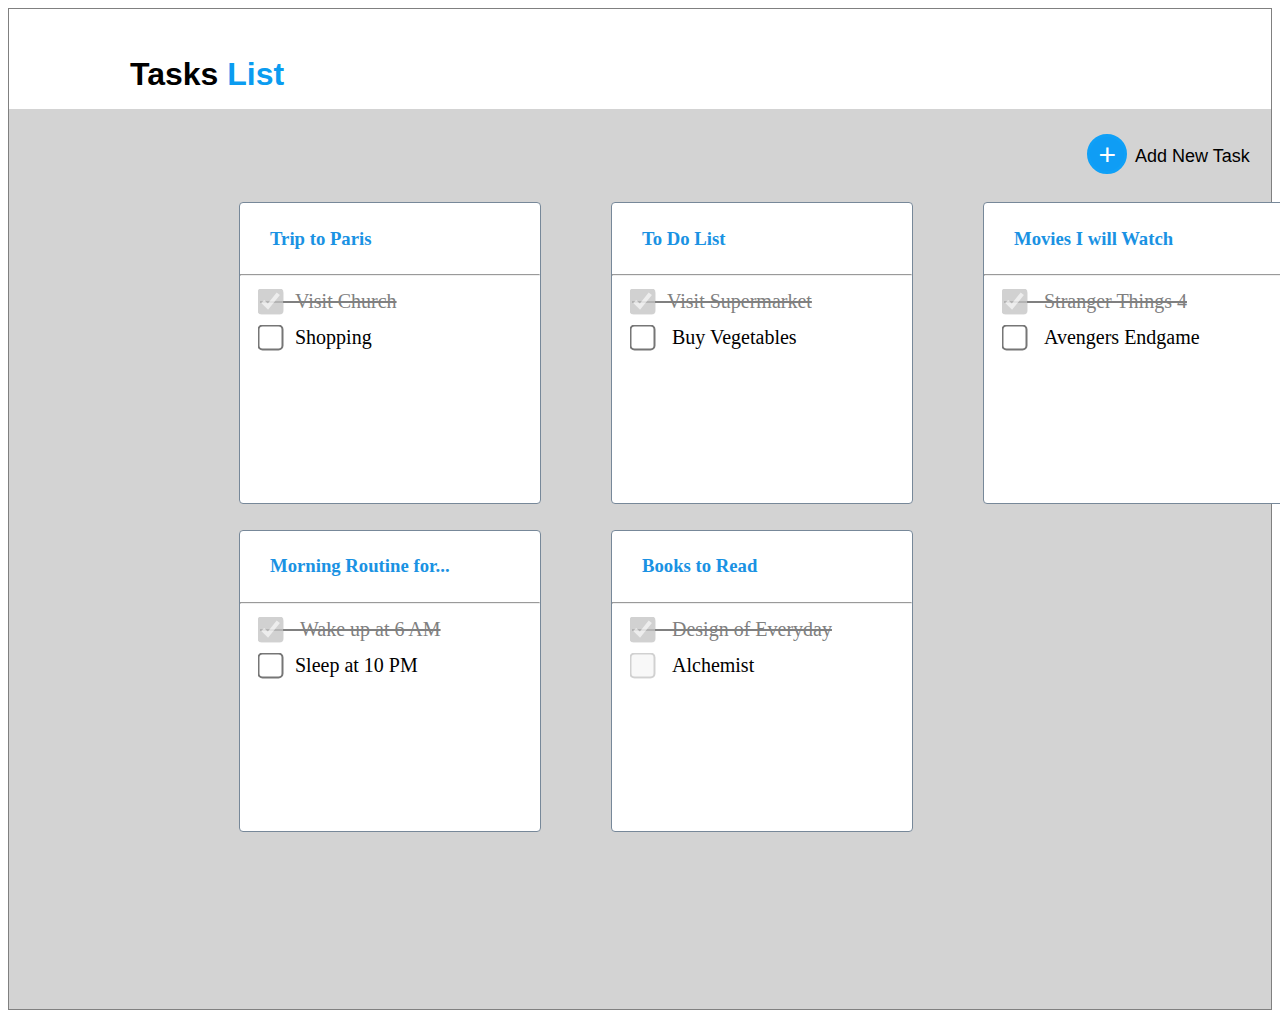
<file: index.html>
<!DOCTYPE html>
<html lang="en">
<head>
    <meta charset="UTF-8">
    <meta http-equiv="X-UA-Compatible" content="IE=edge">
    <meta name="viewport" content="width=device-width, initial-scale=1.0">
    <title>My CSS project</title>
    <link rel="stylesheet" href="./style.css">
    <link href="https://fonts.googleapis.com/css2?family=Nunito:wght@300&display=swap" rel="stylesheet">

</head>
<body>
    <div class="align">
        <h1 class="font">Tasks <span class="color">List</span></h1>
    </div>
<div class="backcolor"> 
    <div class="button"><a href="./index2.html"><button class="plus">+</button>&nbsp;&nbsp; <span class="para1">Add New Task</span></a></div>
    <br>
    <div class="flex">    
        <div class="box"><h3 class="mycolor"><a href="./index2.html">Trip to Paris</a></h3>
            <hr/>
            <input class="check1" type="checkbox" checked disabled/><span class="mygray">&nbsp; &nbsp;&nbsp;&nbsp;&nbsp;&nbsp;Visit Church</span><br>
            <input class="check1" type="checkbox"/><span class="my">&nbsp; &nbsp;&nbsp;&nbsp;&nbsp;&nbsp;Shopping </span>
        </div>
        <div class="box"><h3 class="mycolor"><a href="./index2.html">To Do List</a></h3>
            <hr/>
            <input class="check1" type="checkbox" checked disabled/><span class="mygray">&nbsp; &nbsp;&nbsp;&nbsp;&nbsp;&nbsp;Visit Supermarket</span><br>
            <input class="check1" type="checkbox"/><span class="my"> &nbsp; &nbsp;&nbsp;&nbsp;&nbsp;&nbsp;Buy Vegetables</span>
        </div>
        <div class="box"><h3 class="mycolor"><a href="./index2.html">Movies I will Watch</a></h3>
            <hr/>
            <input class="check1" type="checkbox" checked disabled/><span class="mygray"> &nbsp; &nbsp;&nbsp;&nbsp;&nbsp;&nbsp;Stranger Things 4</span><br>
            <input class="check1" type="checkbox"/><span class="my"> &nbsp; &nbsp;&nbsp;&nbsp;&nbsp;&nbsp;Avengers Endgame</span>
        </div>
        <div class="box bot1">
            <h3 class="mycolor"><a href="./index2.html">Morning Routine for...</a></h3>
            <hr/>
            <input class="check1" type="checkbox" checked disabled/><span class="mygray"> &nbsp; &nbsp;&nbsp;&nbsp;&nbsp;&nbsp;Wake up at 6 AM</span><br>
            <input class="check1" type="checkbox"><span class="my">&nbsp; &nbsp;&nbsp;&nbsp;&nbsp;&nbsp;Sleep at 10 PM</span>
        </div>
        <div class="box bot1">
            <h3 class="mycolor"><a href="./index2.html"> Books to Read</a></h3>
            <hr/>
            <input class="check1" type="checkbox" checked disabled/><span class="mygray"> &nbsp; &nbsp;&nbsp;&nbsp;&nbsp;&nbsp;Design of Everyday</span><br>
            <input class="check1" type="checkbox" disabled/><span class="my"> &nbsp; &nbsp;&nbsp;&nbsp;&nbsp;&nbsp;Alchemist</span>
        </div>
    </div>
</body>

</html>
</file>
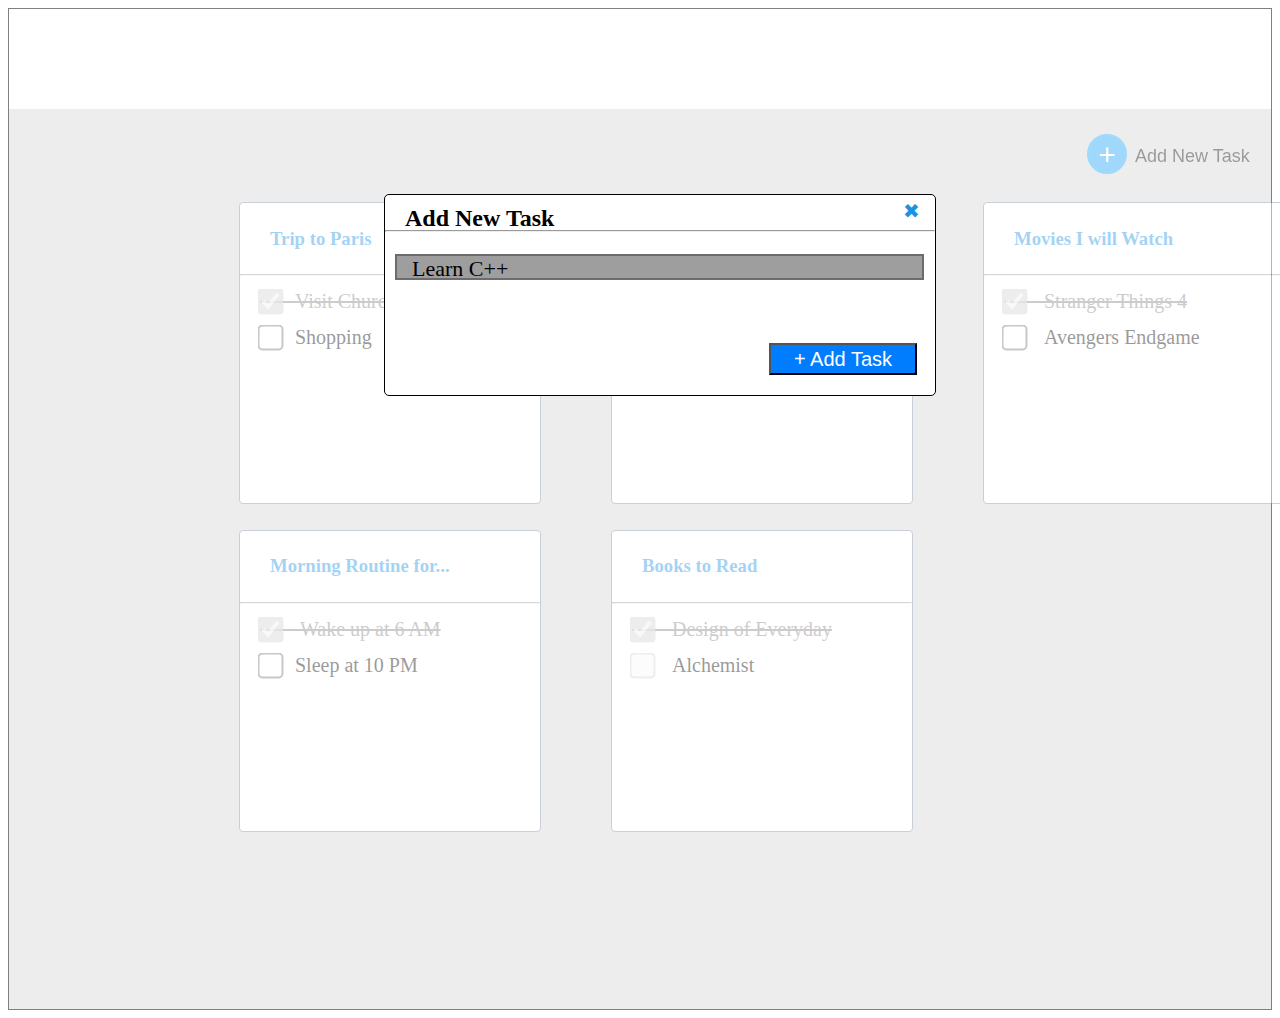
<file: index2.html>
<!DOCTYPE html>
<html lang="en">
<head>
    <meta charset="UTF-8">
    <meta http-equiv="X-UA-Compatible" content="IE=edge">
    <meta name="viewport" content="width=device-width, initial-scale=1.0">
    <title>Page 2</title>
    <link rel="stylesheet" href="./style.css">
</head>
<body>
    <div class="page">

        <label id="addtask" >Add New Task</label>
        <a href="./index.html"><span id="bot">&#10006</span></a>
        <hr>
        <p id="input">Learn C++</p>

        <br>

        <a href="./index3.html"><button id="button">+ Add Task</button></a>
    </div>
    <div class="blur">
        <div class="align">
            <h1 class="font mytask">Tasks <span class="color">List</span></h1>
        </div>
    <div class="backcolor"> 
        <div class="button"><a class="para"href="./addnewtask.html"><button class="plus">+</button>&nbsp;&nbsp; <span class="para1">Add New Task</span></a></div>
        <br>
        <div class="flex">    
            <div class="box"><h3 class="mycolor"><a href="./addnewtask.html">Trip to Paris</a></h3>
                <hr/>
                <input class="check1" type="checkbox" checked disabled/><span class="mygray">&nbsp; &nbsp;&nbsp;&nbsp;&nbsp;&nbsp;Visit Church</span><br>
                <input class="check1" type="checkbox"/><span class="my">&nbsp; &nbsp;&nbsp;&nbsp;&nbsp;&nbsp;Shopping </span>
            </div>
            <div class="box"><h3 class="mycolor"><a href="./addnewtask.html">To Do List</a></h3>
                <hr/>
                <input class="check1" type="checkbox" checked disabled/><span class="mygray">&nbsp; &nbsp;&nbsp;&nbsp;&nbsp;&nbsp;Visit Supermarket</span><br>
                <input class="check1" type="checkbox"/><span class="my"> &nbsp; &nbsp;&nbsp;&nbsp;&nbsp;&nbsp;Buy Vegetables</span>
            </div>
            <div class="box"><h3 class="mycolor"><a href="./addnewtask.html">Movies I will Watch</a></h3>
                <hr/>
                <input class="check1" type="checkbox" checked disabled/><span class="mygray"> &nbsp; &nbsp;&nbsp;&nbsp;&nbsp;&nbsp;Stranger Things 4</span><br>
                <input class="check1" type="checkbox"/><span class="my"> &nbsp; &nbsp;&nbsp;&nbsp;&nbsp;&nbsp;Avengers Endgame</span>
            </div>
            <div class="box bot1">
                <h3 class="mycolor"><a href="./addnewtask.html">Morning Routine for...</a></h3>
                <hr/>
                <input class="check1" type="checkbox" checked disabled/><span class="mygray"> &nbsp; &nbsp;&nbsp;&nbsp;&nbsp;&nbsp;Wake up at 6 AM</span><br>
                <input class="check1" type="checkbox"><span class="my">&nbsp; &nbsp;&nbsp;&nbsp;&nbsp;&nbsp;Sleep at 10 PM</span>
            </div>
            <div class="box bot1">
                <h3 class="mycolor"><a href="./addnewtask.html"> Books to Read</a></h3>
                <hr/>
                <input class="check1" type="checkbox" checked disabled/><span class="mygray"> &nbsp; &nbsp;&nbsp;&nbsp;&nbsp;&nbsp;Design of Everyday</span><br>
                <input class="check1" type="checkbox" disabled/><span class="my"> &nbsp; &nbsp;&nbsp;&nbsp;&nbsp;&nbsp;Alchemist</span>
            </div>
        </div>


    </div>
    
</body>
</html>
</file>
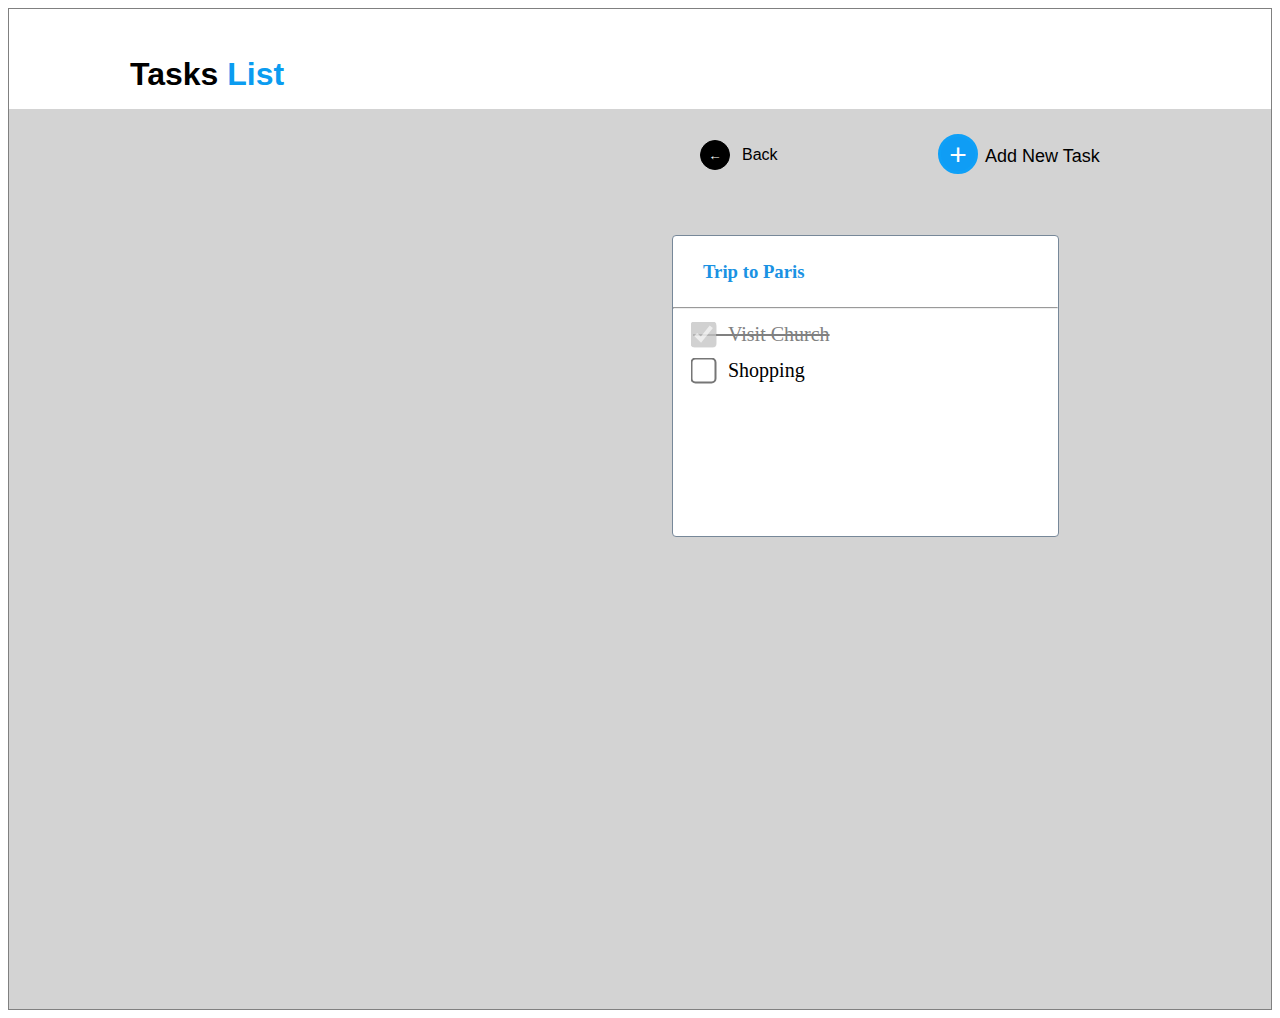
<file: index3.html>
<!DOCTYPE html>
<html lang="en">
<head>
    <meta charset="UTF-8">
    <meta http-equiv="X-UA-Compatible" content="IE=edge">
    <meta name="viewport" content="width=device-width, initial-scale=1.0">
    <title>Page 3</title>
    <link rel="stylesheet" href="style.css">
</head>
<body>
    <div class="align">
        <h1 class="font">Tasks <span class="color">List</span></h1>
    </div>
<div class="backcolor"> 
    <div class="aa"><a href=""><button class="arrow">←</button>&nbsp;&nbsp; <span class="myblack">Back</span></a></div>
    <div class="button"><a href="./addnewtask.html"><button class="plus mybot">+</button>&nbsp;&nbsp; <span class="para1 mybot1">Add New Task</span></a></div>
    <br>
    <div class="flex">    
        <div class="box myalign"><h3 class="mycolor"><a href="./index4.html">Trip to Paris</a></h3>
            <hr/>
            <input class="check1" type="checkbox" checked disabled/><span class="mygray">&nbsp; &nbsp;&nbsp;&nbsp;&nbsp;&nbsp;Visit Church</span><br>
            <input class="check1" type="checkbox"/><span class="my">&nbsp; &nbsp;&nbsp;&nbsp;&nbsp;&nbsp;Shopping </span>
        </div>
        <!-- <div class="box"><h3 class="mycolor"><a href="./addnewtask.html">To Do List</a></h3>
            <hr/>
            <input class="check1" type="checkbox" checked disabled/><span class="mygray">&nbsp; &nbsp;&nbsp;&nbsp;&nbsp;&nbsp;Visit Supermarket</span><br>
            <input class="check1" type="checkbox"/><span class="my"> &nbsp; &nbsp;&nbsp;&nbsp;&nbsp;&nbsp;Buy Vegetables</span>
        </div>
        <div class="box"><h3 class="mycolor"><a href="./addnewtask.html">Movies I will Watch</a></h3>
            <hr/>
            <input class="check1" type="checkbox" checked disabled/><span class="mygray"> &nbsp; &nbsp;&nbsp;&nbsp;&nbsp;&nbsp;Stranger Things 4</span><br>
            <input class="check1" type="checkbox"/><span class="my"> &nbsp; &nbsp;&nbsp;&nbsp;&nbsp;&nbsp;Avengers Endgame</span>
        </div>
        <div class="box bot1">
            <h3 class="mycolor"><a href="./addnewtask.html">Morning Routine for...</a></h3>
            <hr/>
            <input class="check1" type="checkbox" checked disabled/><span class="mygray"> &nbsp; &nbsp;&nbsp;&nbsp;&nbsp;&nbsp;Wake up at 6 AM</span><br>
            <input class="check1" type="checkbox"><span class="my">&nbsp; &nbsp;&nbsp;&nbsp;&nbsp;&nbsp;Sleep at 10 PM</span>
        </div>
        <div class="box bot1">
            <h3 class="mycolor"><a href="./addnewtask.html"> Books to Read</a></h3>
            <hr/>
            <input class="check1" type="checkbox" checked disabled/><span class="mygray"> &nbsp; &nbsp;&nbsp;&nbsp;&nbsp;&nbsp;Design of Everyday</span><br>
            <input class="check1" type="checkbox" disabled/><span class="my"> &nbsp; &nbsp;&nbsp;&nbsp;&nbsp;&nbsp;Alchemist</span>
        </div>
    </div> -->
   
</body>
</html>
</file>
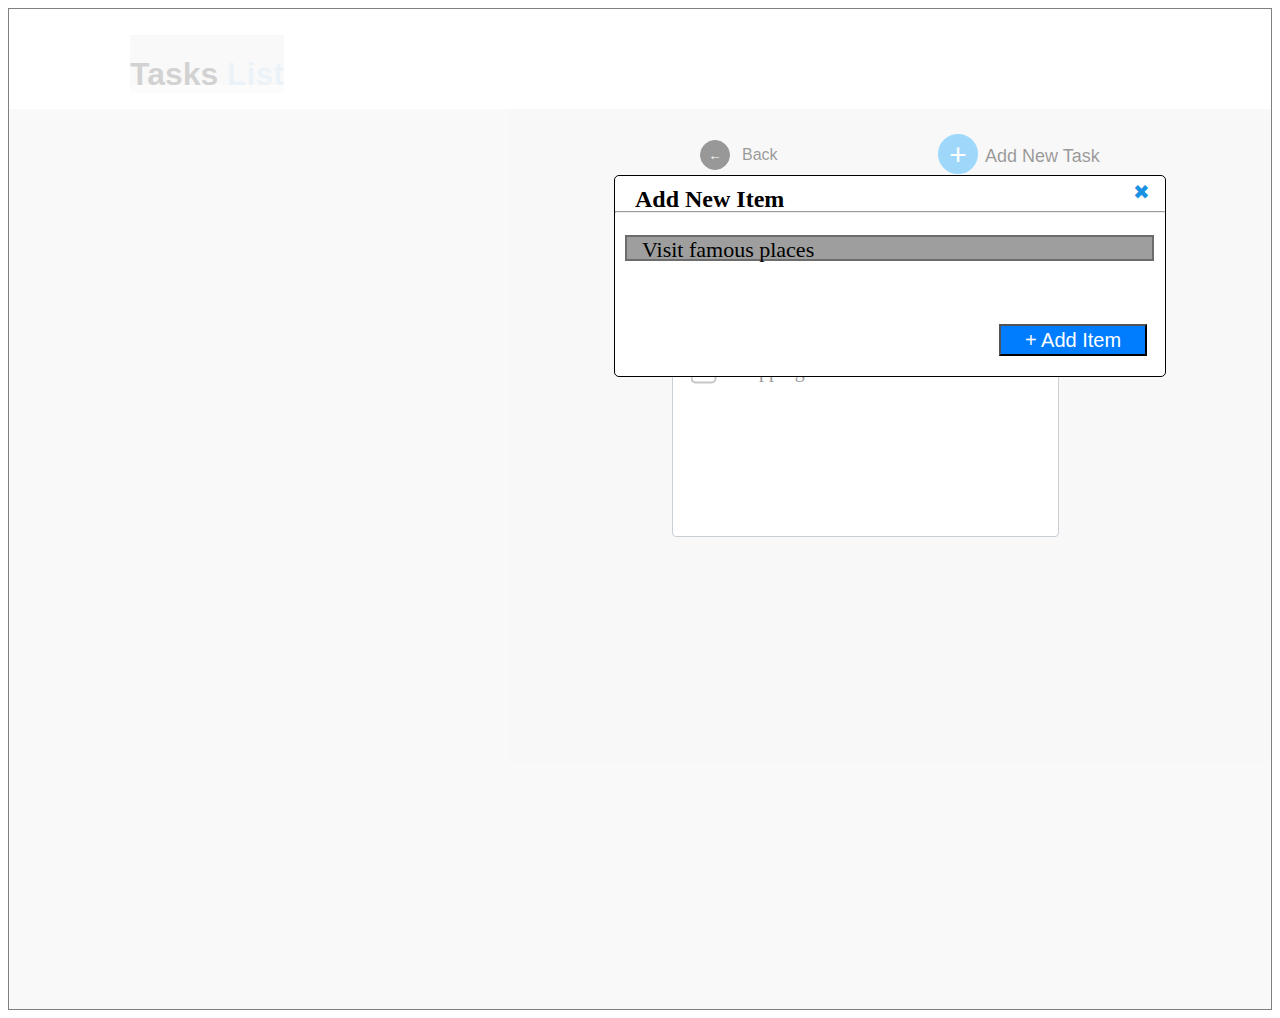
<file: index4.html>
<!DOCTYPE html>
<html lang="en">
<head>
    <meta charset="UTF-8">
    <meta http-equiv="X-UA-Compatible" content="IE=edge">
    <meta name="viewport" content="width=device-width, initial-scale=1.0">
    <title>page 4</title>
    <link rel="stylesheet" href="style.css">
</head>
<body>  
    <div class="align blur">
        <h1 class="font blur">Tasks <span class="color blur">List</span></h1>
    </div>

    <div class="page abcd">

        <label id="addtask" >Add New Item</label>
        <a href="./index.html"><span id="bot">&#10006</span></a>
        <hr>
        <p id="input">Visit famous places</p>

        <br>

        <button id="button">+ Add Item</button>
    </div>

<div class="backcolor blur"> 
    <div class="aa"><a href=""><button class="arrow">←</button>&nbsp;&nbsp; <span class="myblack">Back</span></a></div>
    <div class="button"><a href="./addnewtask.html"><button class="plus mybot">+</button>&nbsp;&nbsp; <span class="para1 mybot1">Add New Task</span></a></div>
    <br>
    <div class="flex">    
        <div class="box myalign"><h3 class="mycolor"><a href="./addnewtask.html">Trip to Paris</a></h3>
            <hr/>
            <input class="check1" type="checkbox" checked disabled/><span class="mygray">&nbsp; &nbsp;&nbsp;&nbsp;&nbsp;&nbsp;Visit Church</span><br>
            <input class="check1" type="checkbox"/><span class="my">&nbsp; &nbsp;&nbsp;&nbsp;&nbsp;&nbsp;Shopping </span>
        </div>
    </div>
        <!-- <div class="box"><h3 class="mycolor"><a href="./addnewtask.html">To Do List</a></h3>
            <hr/>
            <input class="check1" type="checkbox" checked disabled/><span class="mygray">&nbsp; &nbsp;&nbsp;&nbsp;&nbsp;&nbsp;Visit Supermarket</span><br>
            <input class="check1" type="checkbox"/><span class="my"> &nbsp; &nbsp;&nbsp;&nbsp;&nbsp;&nbsp;Buy Vegetables</span>
        </div>
        <div class="box"><h3 class="mycolor"><a href="./addnewtask.html">Movies I will Watch</a></h3>
            <hr/>
            <input class="check1" type="checkbox" checked disabled/><span class="mygray"> &nbsp; &nbsp;&nbsp;&nbsp;&nbsp;&nbsp;Stranger Things 4</span><br>
            <input class="check1" type="checkbox"/><span class="my"> &nbsp; &nbsp;&nbsp;&nbsp;&nbsp;&nbsp;Avengers Endgame</span>
        </div>
        <div class="box bot1">
            <h3 class="mycolor"><a href="./addnewtask.html">Morning Routine for...</a></h3>
            <hr/>
            <input class="check1" type="checkbox" checked disabled/><span class="mygray"> &nbsp; &nbsp;&nbsp;&nbsp;&nbsp;&nbsp;Wake up at 6 AM</span><br>
            <input class="check1" type="checkbox"><span class="my">&nbsp; &nbsp;&nbsp;&nbsp;&nbsp;&nbsp;Sleep at 10 PM</span>
        </div>
        <div class="box bot1">
            <h3 class="mycolor"><a href="./addnewtask.html"> Books to Read</a></h3>
            <hr/>
            <input class="check1" type="checkbox" checked disabled/><span class="mygray"> &nbsp; &nbsp;&nbsp;&nbsp;&nbsp;&nbsp;Design of Everyday</span><br>
            <input class="check1" type="checkbox" disabled/><span class="my"> &nbsp; &nbsp;&nbsp;&nbsp;&nbsp;&nbsp;Alchemist</span>
        </div>
    </div> -->
   
    
</body>
</html>
</file>
<file: style.css>
body{
    border: 1px solid grey;
}
.align{
    position: absolute;
    left: 130px;
    top: 35px; 
    height: 50px;

}
.font{
    font-family: 'Libre Franklin', sans-serif;
}
.color{
    color: rgb(11, 156, 240);
}
.backcolor{
    background-color: lightgray;
    height: 900px;
    width: 100%;
    margin-top: 100px;
}
.plus{
    background-color: rgb(15, 157, 245);
    font-size: 30px;
    width: 40px;
    height: 40px;
    border: 3px solid rgb(15, 160, 247);
    border-radius: 50%;
    color: white;
    margin-top: 25px;
    z-index: 1;
    position: absolute;
    left: -33%;
}
/* .button{
    position: relative;
    left: 75%; */
.button{
    position: absolute;
    left: 1090px;
    width: 200;
}
.para1{
    display: inline-block;
    font-family: 'Libre Franklin', sans-serif;
    color: black;
    display: inline-block;
    font-size: 18px;
    width: 200px;
    position: absolute;
    top: 37px;
    left: 45px;
}
.box{
    width: 300px;
    height: 300px;
    background-color: #FFFFFF;
    border: 1px solid lightslategray;
    border-radius: 4px ;
    margin: 35px;
    line-height: 34px;
}
.box:hover{
    box-shadow: 8px 9px 2px gray;
}
.flex{
    display: flex;
    flex-wrap: wrap;
    height: 850px;
    width: 1400px;
    margin-left: 195px;
    margin-top: 40px;

}
.bot1{
    margin-top: -160px;
}
.mycolor{
    padding-left: 30px;
}

a{
    text-decoration: none;
    color: rgb(26, 146, 227);
}
.check1{
    position: relative;
    left: 20px;
    transform: scale(2);
    
}
.mygray{
    text-decoration: line-through;
    color: gray;
    font-size: 20px;
}
.my{
    font-size:20px;

}
.page{
    background-color: #FFFFFF;
    width: 550px;
    height: 200px;
    border: 1px solid black;
    border-radius: 5px;
    position: absolute;
    top: 194px;
    left: 30%;
    z-index: 1;
}
#addtask{
    font-style: bold;
    font-size: 24px;
    font-weight: 600;
    position: relative;
    left: 20px;
    top: 10px;
    display: inline;
}
#bot{
    position: relative;
    left: 365px;
    font-size: 20px;
    top: 2px
}
#input{
 
    border: 2px solid rgb(109, 108, 108);
    width: 510px;
    height: 22px;
    margin-left: 10px;
    background-color: rgb(158, 158, 158);
    font-size: 22px;
    padding-left: 15px;
}
#button{
    color: white;
    background-color: #007cff;
    width: 148px;
    height: 32px;
    bottom: 20px;
    position: absolute;
    font-size: 20px;
    right: 18px;
    border-radius: 5px blue;
}
.blur{
    /* filter: brightness(0.5); */
    background-color: rgb(242, 239, 239);
    opacity: 0.4;
}
#a{
    position: absolute;
}
#mywidth{
    width: 300px;
}
.mytask{
    position: absolute;
    top: -135px;
    display: inline;
    width: 169px;
}
.myalign{
    position: absolute;
    left: 637px;
    top: 200px;
    width: 385px
}
.mybot{
    position: absolute;
    left: -152px;
}
.mybot1{
    position: absolute;
    left: -105px;
}
.arrow{
    background-color: black;
    width: 30px;
    color: white;
    height: 30px;
    border: 1px solid black;
    border-radius: 50%;
}
.myblack{
    color: black;
    font-family: 'Libre Franklin', sans-serif;;
}
.aa{
    position: absolute;
    left: 700px;
    top: 140px;
}
#abc{
    filter: brightness(0.4);
}
.abcd{
    position: absolute;
    left: 614px;
    top: 175px;
}
</file>
